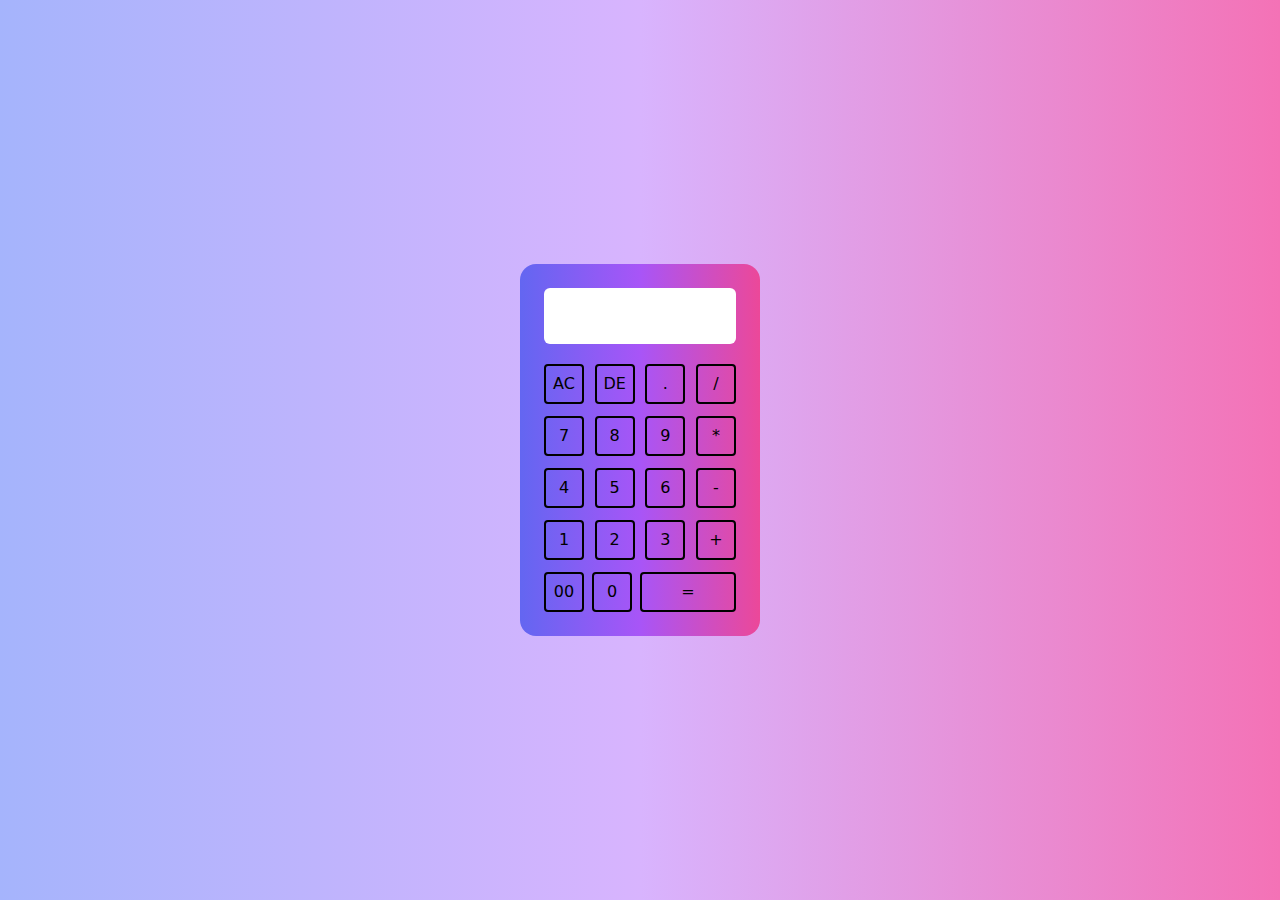
<file: calculator-with-tailwindcss-dom/index.html>
<html lang="en">
<head>
    <meta charset="UTF-8">
    <meta name="viewport" content="width=device-width, initial-scale=1.0">
    <title>Document</title>
    <link rel="stylesheet" href="src/output.css">
</head>
<body class="bg-gradient-to-r from-indigo-300 via-purple-300 to-pink-400 flex justify-center items-center">

    <div id="calculatorDiv" class="p-6 bg-gradient-to-r from-indigo-500 via-purple-500 to-pink-500 rounded-2xl w-60">

        <input id="myScreen" type="text" class="h-14 w-full rounded-md text-right p-2 text-2xl">

        <div class="flex justify-between mt-5">
            <button class="h-10 w-10 border-2 border-solid border-black rounded flex justify-center items-center  hover:bg-blue-300">AC</button>
            <button class="h-10 w-10 border-2 border-solid border-black rounded flex justify-center items-center  hover:bg-blue-300">DE</button>
            <button class="h-10 w-10 border-2 border-solid border-black rounded flex justify-center items-center  hover:bg-blue-300">.</button>
            <button class="h-10 w-10 border-2 border-solid border-black rounded flex justify-center items-center  hover:bg-blue-300">/</button>
        </div>

        <div class="flex justify-between mt-3">
            <button class="h-10 w-10 border-2 border-solid border-black rounded flex justify-center items-center hover:bg-blue-300">7</button>
            <button class="h-10 w-10 border-2 border-solid border-black rounded flex justify-center items-center hover:bg-blue-300">8</button>
            <button class="h-10 w-10 border-2 border-solid border-black rounded flex justify-center items-center hover:bg-blue-300">9</button>
            <button class="h-10 w-10 border-2 border-solid border-black rounded flex justify-center items-center hover:bg-blue-300">*</button>
        </div>

        <div class="flex justify-between mt-3">
            <button class="h-10 w-10 border-2 border-solid border-black rounded flex justify-center items-center hover:bg-blue-300">4</button>
            <button class="h-10 w-10 border-2 border-solid border-black rounded flex justify-center items-center hover:bg-blue-300">5</button>
            <button class="h-10 w-10 border-2 border-solid border-black rounded flex justify-center items-center hover:bg-blue-300">6</button>
            <button class="h-10 w-10 border-2 border-solid border-black rounded flex justify-center items-center hover:bg-blue-300">-</button>
        </div>

        <div class="flex justify-between mt-3">
            <button class="h-10 w-10 border-2 border-solid border-black rounded flex justify-center items-center hover:bg-blue-300">1</button>
            <button class="h-10 w-10 border-2 border-solid border-black rounded flex justify-center items-center hover:bg-blue-300">2</button>
            <button class="h-10 w-10 border-2 border-solid border-black rounded flex justify-center items-center hover:bg-blue-300">3</button>
            <button class="h-10 w-10 border-2 border-solid border-black rounded flex justify-center items-center hover:bg-blue-300">+</button>
        </div>

        <div class="flex mt-3">
            <button class="h-10 w-10 border-2 border-solid border-black rounded flex justify-center items-center mr-2 hover:bg-blue-300">00</button>
            <button class="h-10 w-10 border-2 border-solid border-black rounded flex justify-center items-center mr-2 hover:bg-blue-300">0</button>
            <button class="h-10 w-10 border-2 border-solid border-black rounded flex justify-center items-center flex-1 hover:bg-blue-300 transform-">=</button>
           
        </div>
      
    </div>    
</body>
<script src="script.js"></script>

</html>
</file>
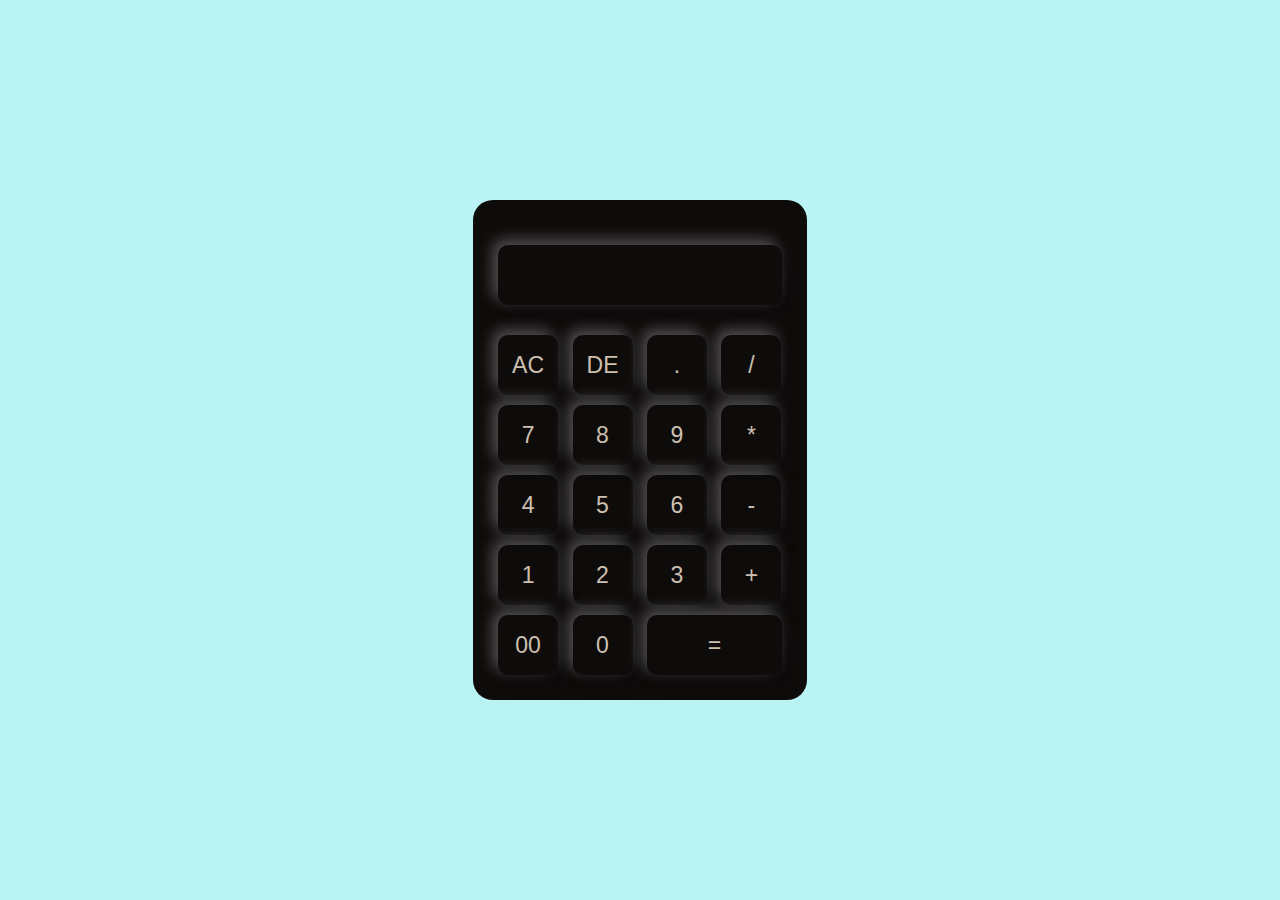
<file: calculator/index.html>
<!DOCTYPE html>
<html lang="en">
    <head>
        <meta charset="UTF-8">
        <meta name="viewport" content="width=device-width, initial-scale=1.0">
        <title>Calculator</title>
        <link rel="stylesheet" href="style.css">
    </head>
    <body>
        <div class="background">
            <div class="Calculator">
                <form>
                   <div class="display-screen">
                        <input type="text" name="display">
                   </div>
                    <div>
                        <input type="button" value="AC" onclick="display.value = ''">
                        <input type="button" value="DE" onclick="display.value = display.value.toString().slice(0, -1)">                        
                        <input type="button" value="." onclick="display.value += '.'">
                        <input type="button" value="/" onclick="display.value += '/'">
                    </div>
                    <div>
                        <input type="button" value="7" onclick="display.value += 7">
                        <input type="button" value="8" onclick="display.value += 8">                        
                        <input type="button" value="9" onclick="display.value += 9">
                        <input type="button" value="*" onclick="display.value += '*'">
                    </div>
                    <div>
                        <input type="button" value="4" onclick="display.value += 4">
                        <input type="button" value="5" onclick="display.value += 5">                        
                        <input type="button" value="6" onclick="display.value += 6">
                        <input type="button" value="-" onclick="display.value += '-'">
                    </div>
                    <div>
                        <input type="button" value="1" onclick="display.value += 1">
                        <input type="button" value="2" onclick="display.value += 2">                        
                        <input type="button" value="3" onclick="display.value += 3">
                        <input type="button" value="+" onclick="display.value += '+'">
                    </div>
                    <div>
                        <input type="button" value="00" onclick="display.value += '00'">
                        <input type="button" value="0" onclick="display.value += 0">                        
                        <input type="button" value="=" onclick="display.value = eval(display.value)"class="equal">                        
                    </div>
                </form>
                
            </div>

        </div>
        <script src="script.js"></script>
    </body>
</html>
</file>
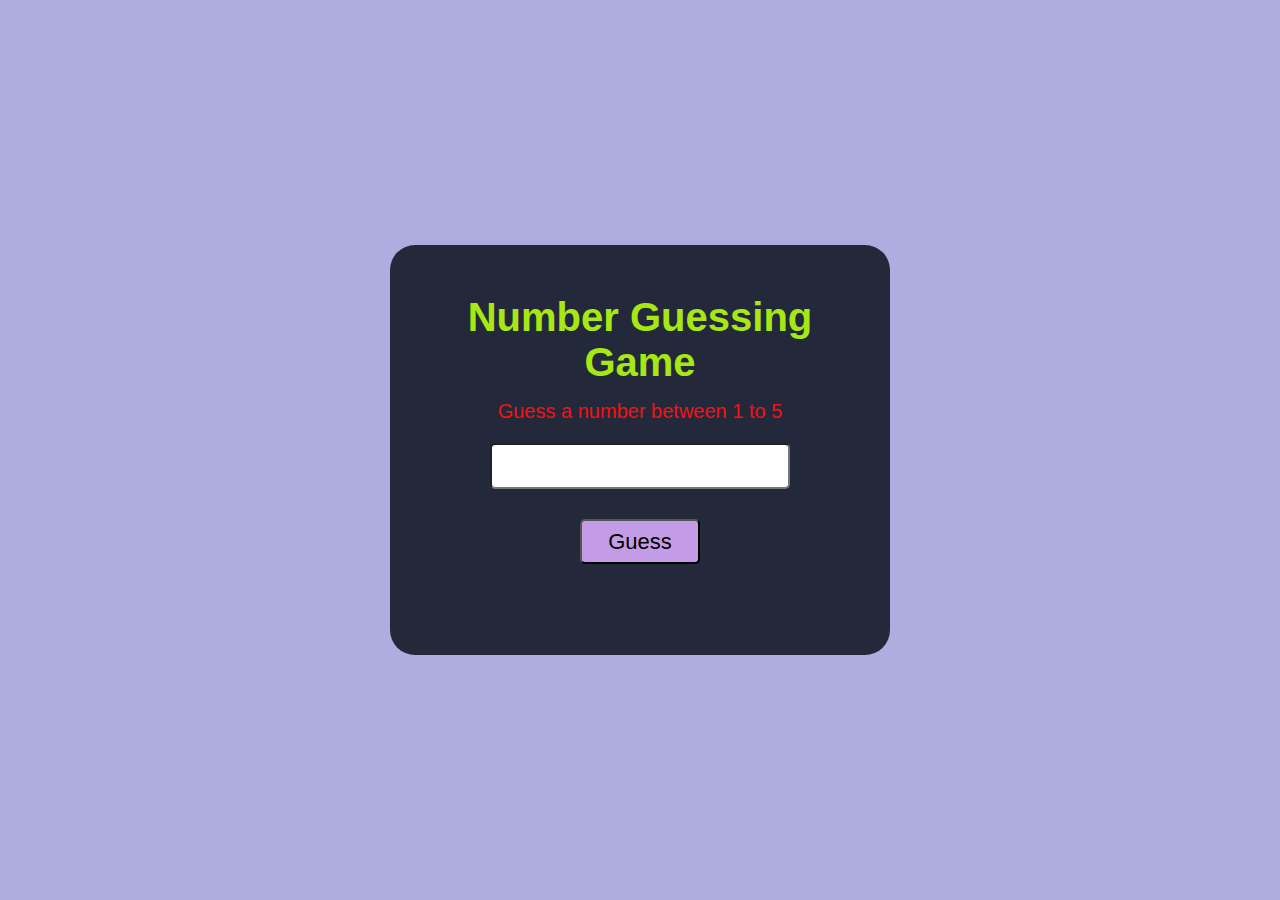
<file: number gessing game/index.html>
<!DOCTYPE html>
<html lang="en">
<head>
    <meta charset="UTF-8">
    <meta name="viewport" content="width=device-width, initial-scale=1.0">
    <title>Number guessing game</title>
    <link rel="stylesheet" href="style.css">
</head>
<body>
    <div class="background">
        <div class="box">
            <h1 class="heading">Number Guessing Game</h1>
            <p class="para">Guess a number between 1 to 5</p>
            <input type="number" class="display" min="1" max="5">
            
            <div class="btn_div">
               <button class="btn">Guess</button>
            </div>
            <p class="msg_para"></p>
        </div>        
    </div>    
    <script src="script.js"></script>
</body>
</html>
</file>
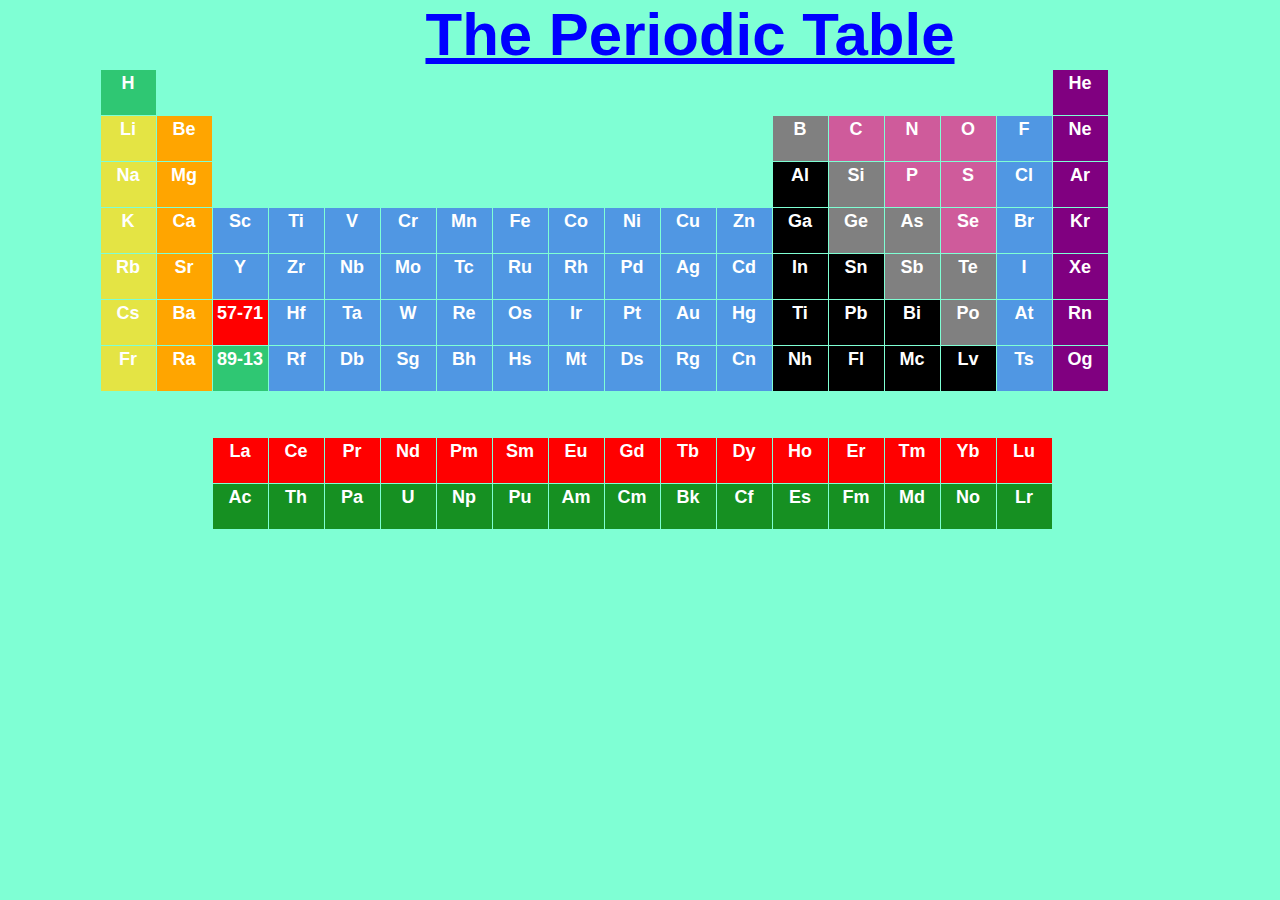
<file: Periodic table/index.html>
<html lang="en">
<head>
    <meta charset="UTF-8">
    <meta name="viewport" content="width=, initial-scale=1.0">
    <title>Periodic Table</title>
    <link rel="stylesheet" href="style.css">
</head>
<body>
   <h1 align="center"><b><u>The Periodic Table</u></b></h1>     
        <div class="table">                 
            <div>
            <button class="btn green">H</button>
            <button class="blank btn"></button>
            <button class="blank btn"></button>
            <button class="blank btn"></button>
            <button class="blank btn"></button>
            <button class="blank btn"></button>
            <button class="blank btn"></button>
            <button class="blank btn"></button>
            <button class="blank btn"></button>
            <button class="blank btn"></button>
            <button class="blank btn"></button>
            <button class="blank btn"></button>
            <button class="blank btn"></button>
            <button class="blank btn"></button>
            <button class="blank btn"></button>
            <button class="blank btn"></button>
            <button class="blank btn"></button>
            <button class="btn purple">He</button>
        </div>
        <div>
            <button class="btn yellow">Li</button>
            <button class="btn orange">Be</button>
            <button class="blank btn"></button>
            <button class="blank btn"></button>
            <button class="blank btn"></button>
            <button class="blank btn"></button>
            <button class="blank btn"></button>
            <button class="blank btn"></button>
            <button class="blank btn"></button>
            <button class="blank btn"></button>
            <button class="blank btn"></button>
            <button class="blank btn"></button>
            <button class="btn grey">B</button>
            <button class="btn pink">C</button>
            <button class="btn pink">N</button>
            <button class="btn pink">O</button>
            <button class="btn blue">F</button>
            <button class="btn purple">Ne</button>
        </div>
        <div>
            <button class="btn yellow">Na</button>
            <button class="btn orange">Mg</button>
            <button class="blank btn"></button>
            <button class="blank btn"></button>
            <button class="blank btn"></button>
            <button class="blank btn"></button>
            <button class="blank btn"></button>
            <button class="blank btn"></button>
            <button class="blank btn"></button>
            <button class="blank btn"></button>
            <button class="blank btn"></button>
            <button class="blank btn"></button>
            <button class="btn black">Al</button>
            <button class="btn grey">Si</button>
            <button class="btn pink">P</button>
            <button class="btn pink">S</button>
            <button class="btn blue">Cl</button>
            <button class="btn purple">Ar</button>
        </div>
        <div>
            <button class="btn yellow">K</button>
            <button class="btn orange">Ca</button>
            <button class="btn blue">Sc</button>
            <button class="btn blue">Ti</button>
            <button class="btn blue">V</button>
            <button class="btn blue">Cr</button>
            <button class="btn blue">Mn</button>
            <button class="btn blue">Fe</button>
            <button class="btn blue">Co</button>
            <button class="btn blue">Ni</button>
            <button class="btn blue">Cu</button>
            <button class="btn blue">Zn</button>
            <button class="btn black">Ga</button>
            <button class="btn grey">Ge</button>
            <button class="btn grey">As</button>
            <button class="btn pink">Se</button>
            <button class="btn blue">Br</button>
            <button class="btn purple">Kr</button>
        </div>
        <div>
            <button class="btn yellow">Rb</button>
            <button class="btn orange">Sr</button>
            <button class="btn blue">Y</button>
            <button class="btn blue">Zr</button>
            <button class="btn blue">Nb</button>
            <button class="btn blue">Mo</button>
            <button class="btn blue">Tc</button>
            <button class="btn blue">Ru</button>
            <button class="btn blue">Rh</button>
            <button class="btn blue">Pd</button>
            <button class="btn blue">Ag</button>
            <button class="btn blue">Cd</button>
            <button class="btn black">In</button>
            <button class="btn black">Sn</button>
            <button class="btn grey">Sb</button>
            <button class="btn grey">Te</button>
            <button class="btn blue">I</button>
            <button class="btn purple">Xe</button>
        </div>
        <div>
            <button class="btn yellow">Cs</button>
            <button class="btn orange">Ba</button>
            <button class="btn red">57-71</button>
            <button class="btn blue">Hf</button>
            <button class="btn blue">Ta</button>
            <button class="btn blue">W</button>
            <button class="btn blue">Re</button>
            <button class="btn blue">Os</button>
            <button class="btn blue">Ir</button>
            <button class="btn blue">Pt</button>
            <button class="btn blue">Au</button>
            <button class="btn blue">Hg</button>
            <button class="btn black">Ti</button>
            <button class="btn black">Pb</button>
            <button class="btn black">Bi</button>
            <button class="btn grey">Po</button>
            <button class="btn blue">At</button>
            <button class="btn purple">Rn</button>
        </div>
        <div>
            <button class="btn yellow">Fr</button>
            <button class="btn orange">Ra</button>
            <button class="btn green">89-13</button>
            <button class="btn blue">Rf</button>
            <button class="btn blue">Db</button>
            <button class="btn blue">Sg</button>
            <button class="btn blue">Bh</button>
            <button class="btn blue">Hs</button>
            <button class="btn blue">Mt</button>
            <button class="btn blue">Ds</button>
            <button class="btn blue">Rg</button>
            <button class="btn blue">Cn</button>
            <button class="btn black">Nh</button>
            <button class="btn black">Fl</button>
            <button class="btn black">Mc</button>
            <button class="btn black">Lv</button>
            <button class="btn blue">Ts</button>
            <button class="btn purple">Og</button>
        </div>
        <div>
            <button class="blank btn"></button>
            <button class="blank btn"></button>
            <button class="blank btn"></button>
            <button class="blank btn"></button>
            <button class="blank btn"></button>
            <button class="blank btn"></button>
            <button class="blank btn"></button>
            <button class="blank btn"></button>
            <button class="blank btn"></button>
            <button class="blank btn"></button>
            <button class="blank btn"></button>
            <button class="blank btn"></button>
            <button class="blank btn"></button>
            <button class="blank btn"></button>
            <button class="blank btn"></button>
        </div>
        <div>
            <button class="blank btn"></button>
            <button class="blank btn"></button>
            <button class="btn red">La</button>
            <button class="btn red">Ce</button>
            <button class="btn red">Pr</button>
            <button class="btn red">Nd</button>
            <button class="btn red">Pm</button>
            <button class="btn red">Sm</button>
            <button class="btn red">Eu</button>
            <button class="btn red">Gd</button>
            <button class="btn red">Tb</button>
            <button class="btn red">Dy</button>
            <button class="btn red">Ho</button>
            <button class="btn red">Er</button>
            <button class="btn red">Tm</button>
            <button class="btn red">Yb</button>
            <button class="btn red">Lu</button>
            <button class="blank btn"></button>
        </div>
        <div>
            <button class="blank btn"></button>
            <button class="blank btn"></button>
            <button class="btn li-green">Ac</button>
            <button class="btn li-green">Th</button>
            <button class="btn li-green">Pa</button>
            <button class="btn li-green">U</button>
            <button class="btn li-green">Np</button>
            <button class="btn li-green">Pu</button>
            <button class="btn li-green">Am</button>
            <button class="btn li-green">Cm</button>
            <button class="btn li-green">Bk</button>
            <button class="btn li-green">Cf</button>
            <button class="btn li-green">Es</button>
            <button class="btn li-green">Fm</button>
            <button class="btn li-green">Md</button>
            <button class="btn li-green">No</button>
            <button class="btn li-green">Lr</button>
            <button class="blank btn"></button>
        </div>
      
    </div> 
    
</body>
</html>
</file>
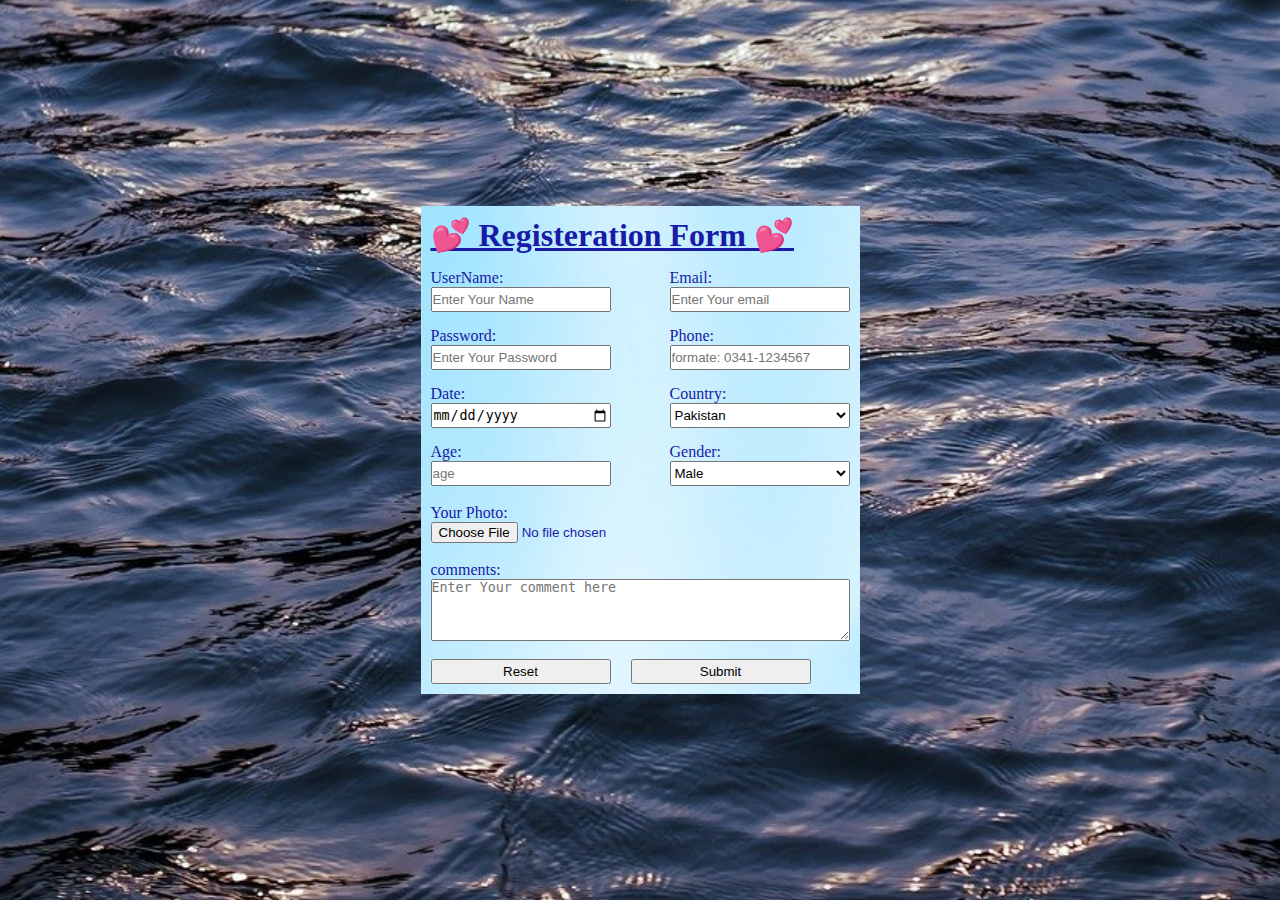
<file: signin form/index.html>
<html lang="en">

<head>
    <meta charset="UTF-8">
    <meta name="viewport" content="width=device-width, initial-scale=1.0">
    <title>SignIn Form</title>
    <link rel="stylesheet" href="style.css">
</head>

<body>
    <div id="div-class">
        <div id="main-box">
            <form>
                <h1><u><b>💕 Registeration Form 💕</b></u></h1>

                <div class="div-top">
                    <div>
                        <label for="text">UserName:<br></label>
                        <input type="text" id="text" class="input" placeholder="Enter Your Name" required>
                        <br>
                    </div>
                
                    <div>
                        <label for="email">Email:<br></label>
                        <input type="email" id="email" class="input" placeholder="Enter Your email" required>
                        <br>
                    </div>
                </div>

                <div class="div-top">
                    <div>
                        <label for="password">Password:<br></label>
                        <input type="password" id="password" min="4" class="input" placeholder="Enter Your Password"
                            required>
                        <br>
                    </div>
                
                    <div>
                        <label for="phone">Phone:<br></label>
                        <input type="tel" id="phone" class="input" pattern="[0-5]{4}-[0-9]{7}"
                            placeholder="formate: 0341-1234567">
                        <br>
                    </div>
                </div>

                <div class="div-top">
                    <div>
                        <label for="calender">Date:<br></label>
                        <input type="date" id="calender" class="input" required>
                        <br>
                    </div>
                
                    <div>
                        <label for="country">Country:<br></label>
                        <select id="Country" class="input">
                            <option value="pakistan">Pakistan</option>
                            <option value="india">India</option>
                            <option value="iran">Iran</option>
                            <option value="turkey">Turkey</option>
                            <option value="dubai">Dubai</option>
                        </select>
                        <br>
                    </div>
                </div>

                <div class="div-top">
                    <div>
                        <label for="age">Age:<br></label>
                        <input type="number" id="age" min="1" max="65" class="input" placeholder="age" required>
                        <br>
                        <br>
                    </div>
                
                    <div>
                        <label for="gender">Gender:<br></label>
                        <select id="gender" class="input">
                            <option value="male">Male</option>
                            <option value="female">Female</option>
                            <br>
                            <br>
                        </select>
                    </div>
                </div>

                <div>
                    <lable>Your Photo: <br></lable>
                    <input type="file" id="">
                    <br>
                    <br>                    
                </div>

                <div>                    
                    <lable for="comments">comments:<br></lable>
                    <textarea name="" id="" rows="4" cols="50" placeholder="Enter Your comment here"></textarea>
                    <br>
                    <br>
                </div>

                
               
                <div id="div-top"></div>
                <div>
                    <input type="reset" class="input">
                         &nbsp; &nbsp;                              
                    <input type="submit" class="input">
                </div>                
            </div>            
                
         </form>   
            
        </div>
    </div>
</body>

</html>
</file>
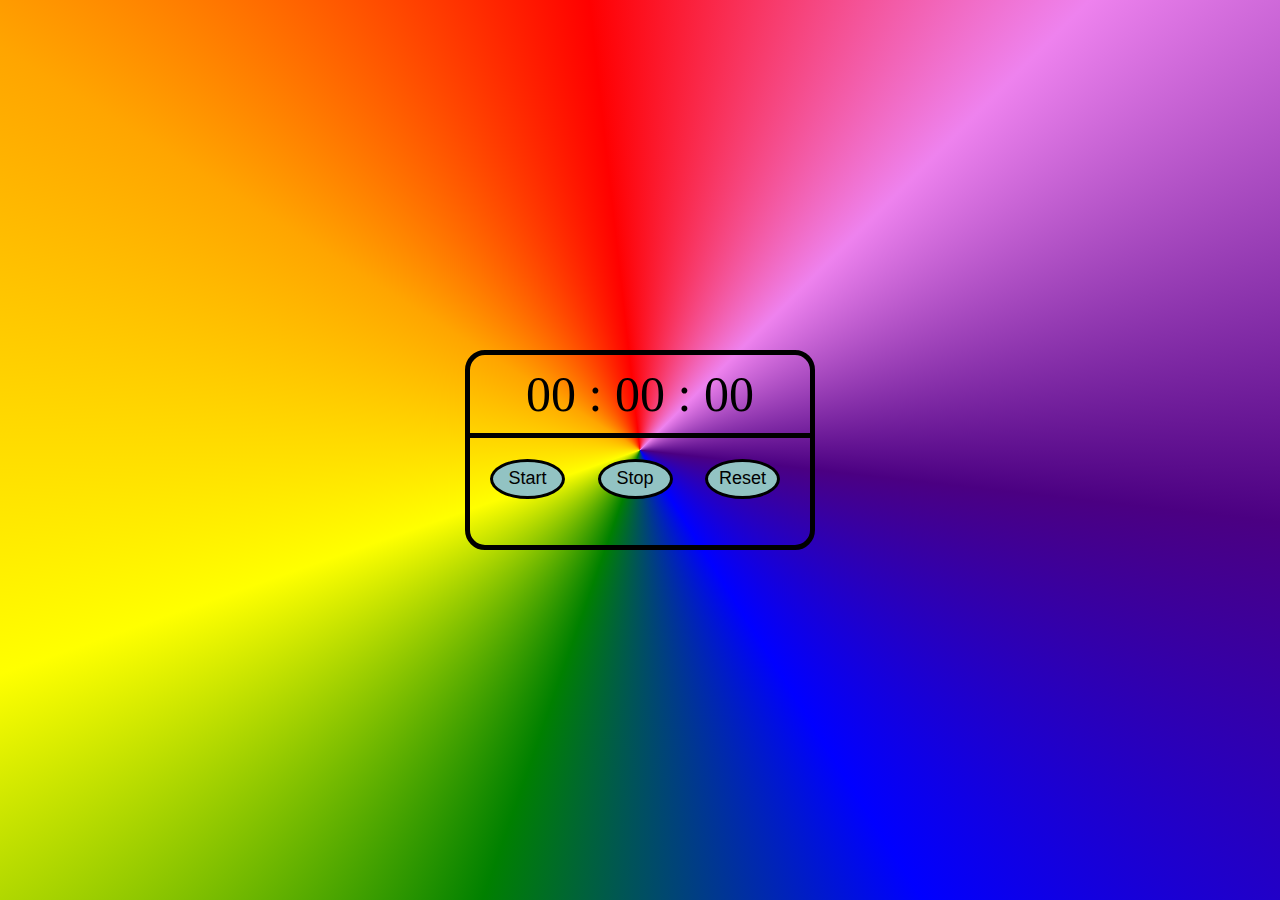
<file: stopwatch/index.html>
<html lang="en">
  <head>
    <meta charset="UTF-8" />
    <meta name="viewport" content="width=device-width, initial-scale=1.0" />
    <title>Document</title>
    <link rel="stylesheet" href="style.css">
  </head>
  <body>
    <div id="main">
        <div id="timerId">00 : 00 : 00</div>
        <button id="startbtn">Start</button>
        <button id="stopbtn">Stop</button>
        <button id="resetbtn">Reset</button>
    </div>

    <script src="index.js"></script>
  </body>
</html>
</file>
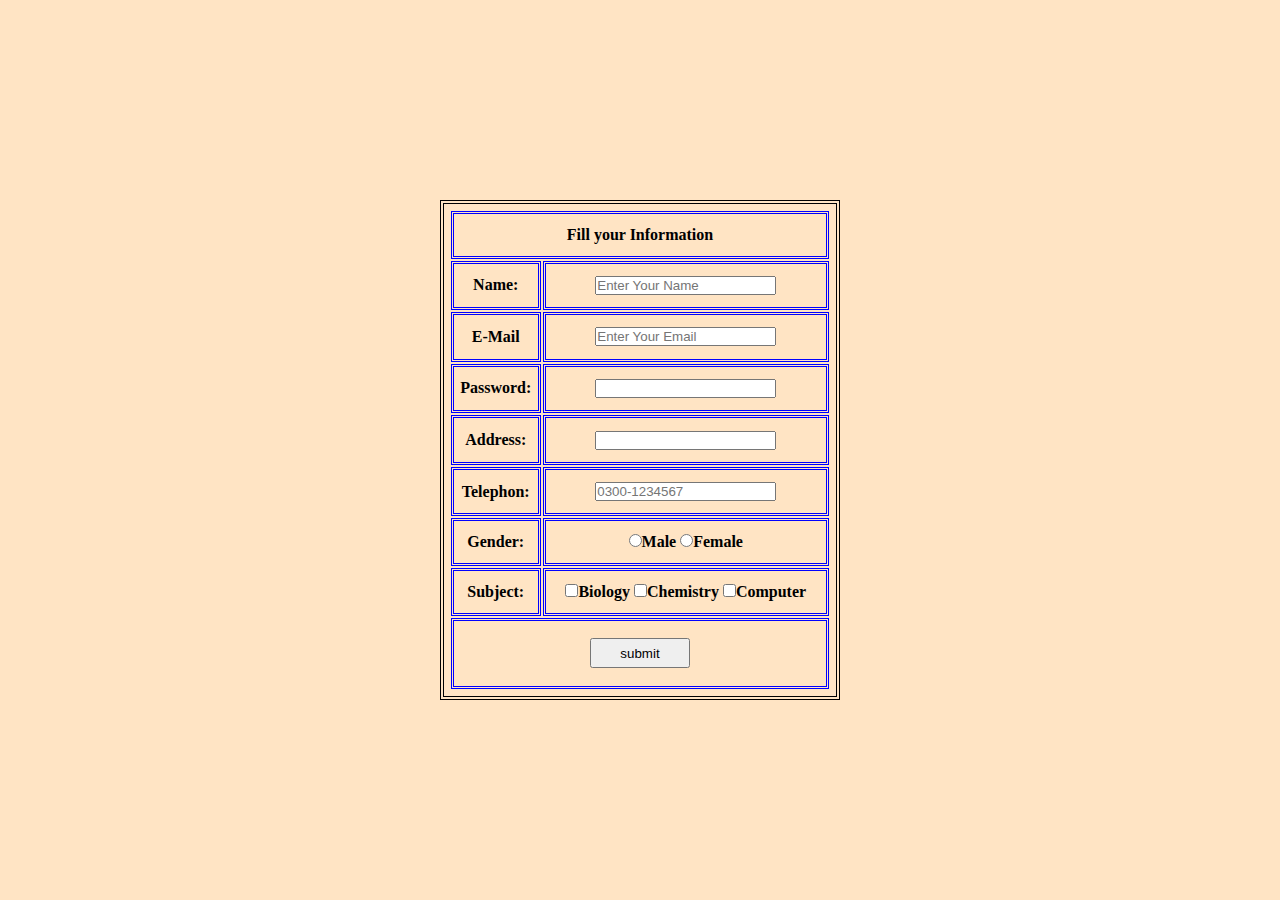
<file: table-form/index.html>
<html lang="en">
<head>
    <meta charset="UTF-8">
    <meta name="viewport" content="width=device-width, initial-scale=1.0">
    <title>Document</title>
    <link rel="stylesheet" href="style.css">
</head>
<body>
    <div id="main">
    <table>
        <th colspan="2">Fill your Information</th>

        <tr>
            <th>Name:</th>
            <th><input type="text" id="name" placeholder="Enter Your Name" required></th>
        </tr>

        <tr>
            <th>E-Mail</th>
            <th><input type="email" id="email" placeholder="Enter Your Email" required></th>
        </tr>

        <tr>
            <th>Password:</th>
            <th><input type="password" id="password"></th>

        </tr>

        <tr>
            <th>Address:</th>
            <th><input type="data" id="address" required></th>

        </tr>

        <tr>
            <th>Telephon:</th>
            <th><input type="tel" id="number" pattern="[0-9]{4}[0-9]{7}" placeholder="0300-1234567" required></th>

        </tr>

        <tr>
            <th>Gender:</th>
            <th><input type="radio" id="gende">Male
            <input type="radio" id="gende">Female</th>

        </tr>    

        <tr>
            <th>Subject:</th>
            <th><input type="checkbox" id="subject">Biology 
            <input type="checkbox">Chemistry
            <input type="checkbox">Computer</th>

        </tr>

       <tr>
           <th colspan="2"><button>submit</button></th>
       </tr>   

    </table>
</div>
</body>
</html>
</file>
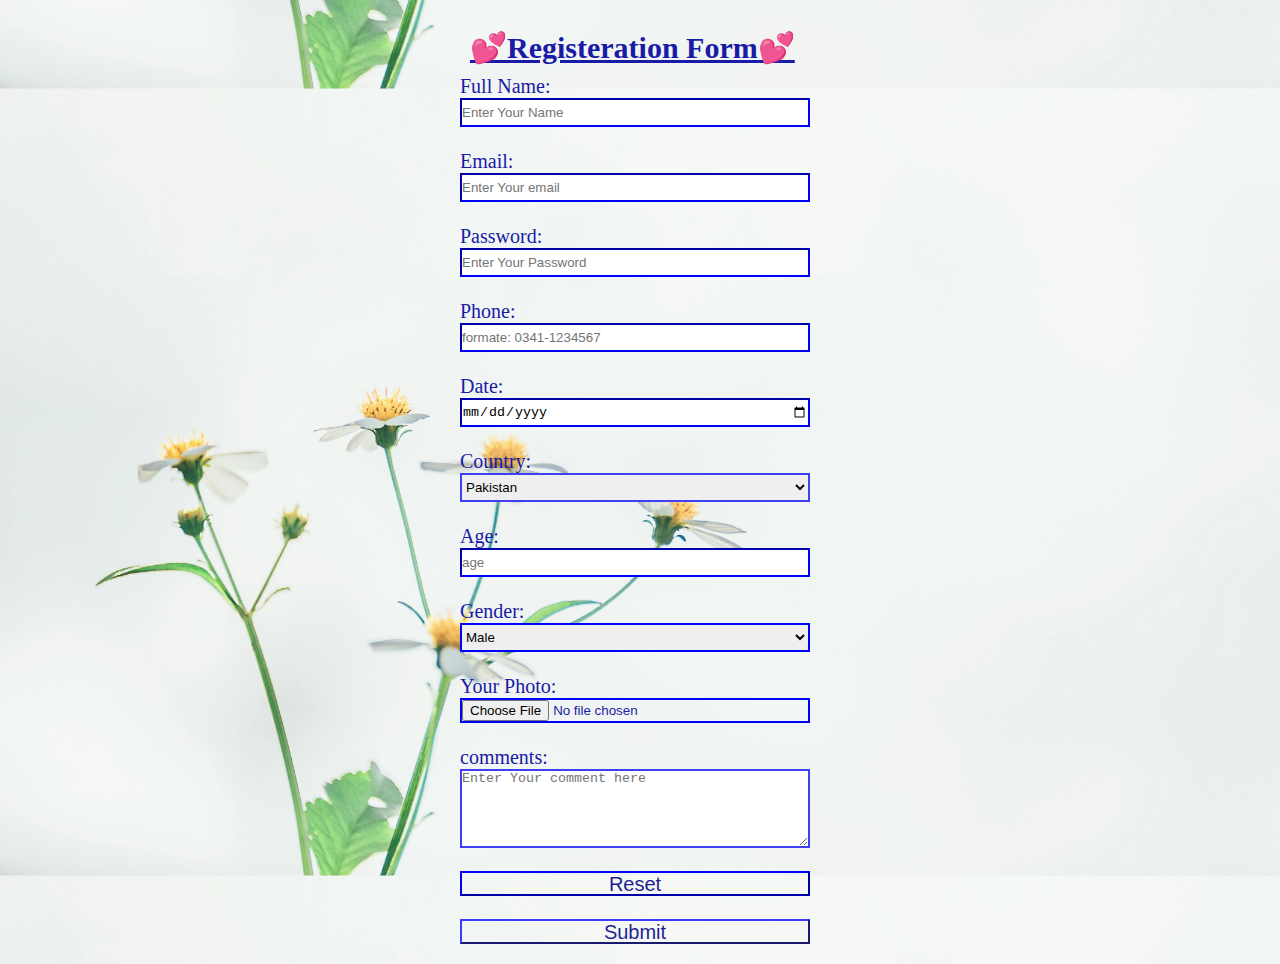
<file: signin form/app.html>
<html lang="en">

<head>
    <meta charset="UTF-8">
    <meta name="viewport" content="width=device-width, initial-scale=1.0">
    <title>SignIn Form</title>
    <link rel="stylesheet" href="app.css">
</head>

<body>
    <div id="div-class">
        <div id="main-box">
            <form>
                <h3><u><b>💕Registeration Form💕<br></b></u></h3>

                
                    <div>
                        <label for="text">Full Name:<br></label>
                        <input type="text" id="text" class="input" placeholder="Enter Your Name" required>
                        <br><br>
                    </div>
                
                    <div>
                        <label for="email">Email:<br></label>
                        <input type="email" id="email" class="input" placeholder="Enter Your email" required>
                        <br><br>
                    </div>
               

                
                    <div>
                        <label for="password">Password:<br></label>
                        <input type="password" id="password" min="4" class="input" placeholder="Enter Your Password"
                            required>
                        <br><br>
                    </div>
                
                    <div>
                        <label for="phone">Phone:<br></label>
                        <input type="tel" id="phone" class="input" pattern="[0-5]{4}-[0-9]{7}"
                            placeholder="formate: 0341-1234567">
                        <br><br>
                    </div>
                

                
                    <div>
                        <label for="calender">Date:<br></label>
                        <input type="date" id="calender" class="input" required>
                        <br><br>
                    </div>
                
                    <div>
                        <label for="country">Country:<br></label>
                        <select id="Country" class="input">
                            <option value="pakistan">Pakistan</option>
                            <option value="india">India</option>
                            <option value="iran">Iran</option>
                            <option value="turkey">Turkey</option>
                            <option value="dubai">Dubai</option>
                        </select>
                        <br><br>
                    </div>
                

                
                    <div>
                        <label for="age">Age:<br></label>
                        <input type="number" id="age" min="1" max="65" class="input" placeholder="age" required>
                        <br>
                        <br>
                    </div>
                
                    <div>
                        <label for="gender">Gender:<br></label>
                        <select id="gender" class="input">
                            <option value="male">Male</option>
                            <option value="female">Female</option>
                            <br>
                            <br>
                        </select>
                    </div><br>
                    
                    <div>
                        <lable>Your Photo: <br></lable>
                        <input type="file" id="photo">
                        <br><br>                                        
                    </div>    

                    <div>                    
                    <lable for="comments">comments:<br></lable>
                    <textarea name="" id="comments" rows="5" cols="45" placeholder="Enter Your comment here"></textarea>
                    <br>
                    <br>
                </div>                     
               
                <div id="div-top"></div>
                <div>
                    <input type="reset" class="input" id="reset">
                         &nbsp;&nbsp;                             
                    <input type="submit" class="input" id="submit">
                </div>                
            </div>            
                
         </form>   
            
        </div>
    </div>
</body>

</html>
</file>
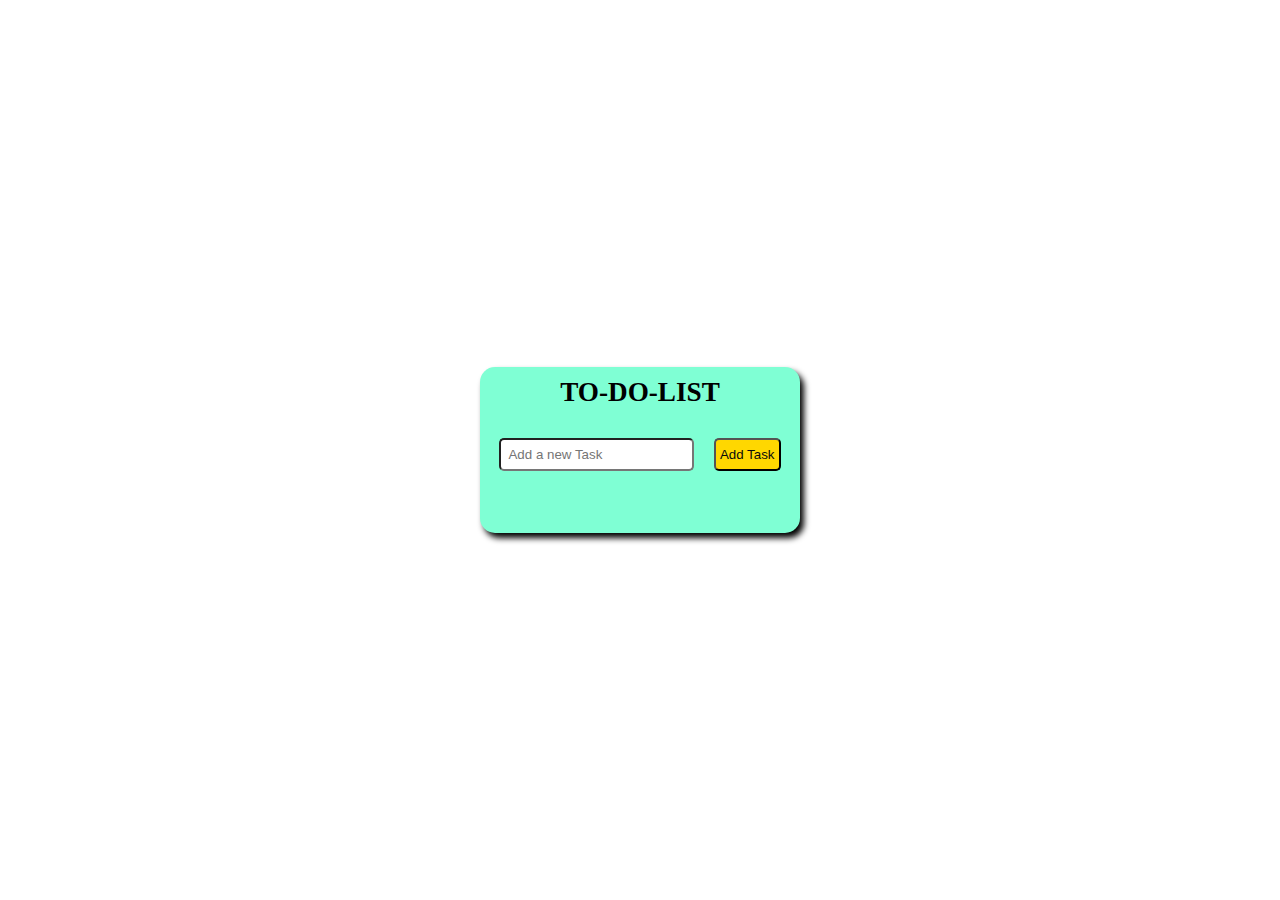
<file: todo-list/main.html>
<html lang="en">
<head>
    <meta charset="UTF-8">
    <meta name="viewport" content="width=device-width, initial-scale=1.0">
    <title>To-Do-Lis</title>
    <link rel="stylesheet" href="main.css">
</head>
<body>
    <div class="container">
        <div class="header">TO-DO-LIST</div>
        <div class="addTask">
            <input type="text" placeholder="Add a new Task" id="inputTask">
            <button onclick="addTask()">Add Task</button>
        </div>
        <ul class="task-List" id="taskList"></ul>
    </div>

    <script src="script.js"></script>
</body>
</html>
</file>
<file: calculator/style.css>
*{
    margin: 0;
    padding: 0;
    font-family: Arial, Helvetica, sans-serif;
    box-sizing: border-box;
}
.background{
    width: 100%;
    height: 100vh;
    background-color: rgb(186, 243, 243);
    display: flex;
    align-items: center;
    justify-content: center;
}


.Calculator{
    background: rgb(14, 11, 11);
    padding: 20px;
    border-radius: 20px;
}

.Calculator form input{
    border: 0;
    outline: 0;
    width: 60px;
    height: 60px;
    border-radius: 10px;
    background: transparent;
    box-shadow: -5px -5px 15px rgba(255, 255, 255, 0.3),8px 8px 15px rgba(0, 0, 0, 0.2);
    font-size: 23px;
    color: rgb(205, 192, 176);
    cursor: pointer;
    margin: 5px;
}

form .display-screen{
    display: flex;
    justify-content: flex-end;
    margin: 20px 0;
}

form .display-screen input {
    text-align: right;
    flex: 1;
    font-size: 35px;
    /* box-shadow: none; */
}

form input.equal{
    width: 135px;
}
</file>
<file: number gessing game/style.css>
*{
    margin: 0;
    padding: 0;
    box-sizing: border-box;
    font-family: Arial, Helvetica, sans-serif;
}
.background{
    width: 100%;
    height: 100vh;
    background-color: rgb(173, 173, 223);
    display: flex;
    justify-content: center;
    align-items: center;   

}
.box{
    width: 500px;
    height: 410px;
    padding: 25px;
    background-color: rgba(1, 9, 17, 0.804);
    justify-content: center;
    text-align: center; 
    border-radius: 25px;   
}
.heading{
    margin-top: 25px;
    font-size: 40px;
    color: rgb(167, 231, 20);
}
.para{
    font-size: 20px;
    margin-top: 15px;
    color: rgb(244, 18, 18);    
}
.display{
    width: 300px;
    font-size: 22px;
    padding: 8px;
    margin-top: 20px;
    border-radius: 5px;
}
.btn_div{
    display: flex;
    justify-content: center;
    align-items: center;
}
.btn{
    display: block;
    width: 120px;
    height: 45px;
    border-radius: 5px;
    font-size: 22px;
    margin-top: 30px;
    background-color:rgba(202, 160, 236, 0.966);
}
.msg_para{
    font-size: 25px;
    font-weight: 600;
    margin-top: 25px;
}
</file>
<file: Periodic table/style.css>
*{
    padding: 0;
    margin: 0;
    font-family: Arial, Helvetica, sans-serif;
    box-sizing: border-box;
}

h1{
    font-size: 60;
    color: blue;   
}
/* 
.table{
    
    justify-content: center;
    align-items: center;
    
} */

body{
    padding-left: 100px;
    min-height: 100vh;
    background-color: aquamarine;
}

button{
    margin: 0.50px;
    padding: 3px;
    border: none;
    outline: none;
    box-shadow: none;

}

.blank{
   background: transparent;
}

.btn{
    width: 55px;
    height: 45px;
    font-size: 18px;    
    display: flex;
    justify-content: center;
    align-content: center;  
}

.green{
    background-color: rgb(47, 199, 115);
    color: white;
    font-weight: 600;
}

.grey{
    background-color: gray;
    color: white;
    font-weight: 600;
}

.black{
    background-color: black;
    color: white;
    font-weight: 600;
}

.yellow{
    background-color: rgb(228, 228, 68);
    color: white;
    font-weight: 600;
}

.pink{
    background-color: rgb(207, 91, 155);
    color: white;
    font-weight: 600;
}

.red{
    background-color: red;
    color: white;
    font-weight: 600;
}

.li-green{
    background-color: rgb(22, 144, 34);
    color: white;
    font-weight: 600;
}

.blue{
    background-color: rgb(80, 151, 227);
    color: white;
    font-weight: 600;
}

.orange{
    background-color: orange;
    color: white;
    font-weight: 600;
}

.purple{
    background-color: purple;
    color: white;
    font-weight: 600;
}

div > div{
    display: flex;
    flex-wrap: nowrap;
}
</file>
<file: signin form/style.css>
*{
    padding: 0;
    margin: 0;
    box-sizing: border-box;
}
#div-class{
    width: 100%;
    height: 100vh;
    background-image: url(nature-8727795_1280.jpg);
    background-position: center;
    background-size: cover;
    color: rgb(25, 27, 167);
    display: flex;
    justify-content: center;
    align-items: center;
}

#main-box{
    height: auto;
    padding: 10px;
    background-image: url(istockphoto-1392386253-1024x1024.jpg);
    background-color: lightgoldenrodyellow;
}

.div-top{
    display: flex;
    justify-content: space-between;
    margin-top: 15px;
}

form .input{
    width: 180px;
    height: 25px;

}
</file>
<file: stopwatch/style.css>
*{
    padding: 0;
    margin: 0;
    box-sizing: border-box;
}

body{
    width: 100%;
    height: 100vh;
    /* background-color: rgb(82, 112, 112); */

    background: conic-gradient(
        from 45deg,
        violet,
        indigo,
        blue,
        green,
        yellow,
        orange,
        red,
        violet
    );  
    display: flex;
    justify-content: center;
    align-items: center;
}
#main{
    width: 350px;
    height: 200px;
    /* background-color: rgb(88, 198, 193); */
    /* background: conic-gradient(
        from 45deg,
        violet,
        indigo,
        blue,
        green,
        yellow,
        orange,
        red,
        violet
    );   */
    font-size: 50px; 
    border-radius: 20px;
    border: 5px solid black;
            
    &:hover{
        box-shadow: 0px 0px 50px yellow;
    }

}

#timerId{
    display: flex;
    justify-content: center;
    align-items: center;
    padding: 10px;
    border-bottom: 5px solid black;
}

button{
    height: 40px;
    width: 75px;    
    margin-left: 20px;
    border: 3px solid black;
    font-size: 18px;
    border-radius: 50%;
    background: rgb(146, 195, 195);

    &:hover{
        box-shadow: 0px 0px 50px yellow;
    }
    
    
}
</file>
<file: table-form/style.css>
*{
    padding: 0;
    margin: 0;
    box-sizing: border-box;
}
#main{
    height: 100vh;
    background-color: bisque;
    display: flex;
    justify-content: center;
    align-items: center;
    &:active{
        background-color: rgb(123, 189, 123);
        ;
    }
}
table{
    height: 500px;
    width: 400px;
    padding: 5px;
    align-items: left;
    background-color: transparent;
    border: 4px double black;
    &:hover{
        background-color: rgb(190, 182, 206);
        &:active{
            background-color: brown;
        }
    }

}

th{
    height: 10px;
    width: 30%px;
    border: 3px double blue;

    &:hover{
        background-color: aquamarine;
        &:active{
            background-color: rgb(56, 191, 35);
            &:any-link{
                background-image: url(girl-removebg-preview.png);
            }
        }
    }
}

button{
    width: 100px;
    height: 30px;

    animation: a, 1s, infinite, running;

}

@keyframes a{
    from{transform: scale(1);}
    to{transform: scale(6);}
}
</file>
<file: signin form/app.css>
*{
    padding: 0;
    margin: 0;
    box-sizing: border-box;
}
#div-class{  
    width: 100%;
    height: 100vh;
    background-image: url(pexels-minan1398-1369280.jpg);
    background-position: center;
    background-size: contain;  
    color: rgb(25, 27, 167);
    display: flex;
    justify-content: center;
    align-items: center;
    height: auto;
} 

#main-box{
    height: 100%;
    width: 400px;
    padding: 20px;
    font-size: 20px;    
    align-items: center;
}

form .input{
    width: 350px;
    height: 29px;
    border-color: blue;   
}

#gender{
    width: 350px;
    height: 29px;
    border: 2px solid blue;
}

#country{
    width: 350px;
    height: 29px;
    border: 2px solid rgb(64, 64, 242);
}
#comments{
    border: 2px solid rgb(64, 64, 242);
    width: 350px;
}

h3{
    font-size: 30px;
    padding: 10px;
}

#reset{
    background: transparent;
    height: 25px;
    border-color: blue;
    font-size: 20px;
    color:rgb(31, 31, 148)
}

#submit{
    background: transparent;
    height: 25px;
    border-color: rgb(47, 47, 196);
    font-size: 20px;
    color:rgb(31, 31, 148)
}

#photo{
    border: 2px solid blue;
    width: 350px;
}
</file>
<file: todo-list/main.css>
body{
    padding: 0;
    margin: 0;
    display: flex;
    justify-content: center;
    align-items: center;
    height: 100vh;
    background-color: linear-gradient(135deg, #153677, #4e085f);

}

.container{
    border: none;
    border-radius: 15px;
    background-color: aquamarine;
    height: auto;
    width: 25vw;
    box-shadow: 4px 5px 6px;
} 

.header{
    text-align: center;
    padding: 10px;
    font-size: 1.7em;
    font-weight: 900;
    border-bottom: 0.5 solid white;
    margin-bottom: 20px;
}

.addTask{
    display: flex;
    justify-content: space-evenly;
}

input{
    padding: 7px;
    border-radius: 5px;
}

button:hover{
    border: 1px solid black;
    box-shadow: 2px 2px 2px;
}

button{
    background-color: gold;
    color: rgb(11,11,11);
    padding: 4px;
    border-radius: 5px;
}

ul{
    list-style: none;
    padding: 15px;
}

li{
    display: flex;
    justify-content: space-between;
    border: 1px solid white;
    border-radius: 5px;
    padding: 8px;
    margin-bottom: 7px;
}
</file>
<file: calculator-with-tailwindcss-dom/src/output.css>
/*
! tailwindcss v3.4.10 | MIT License | https://tailwindcss.com
*/

/*
1. Prevent padding and border from affecting element width. (https://github.com/mozdevs/cssremedy/issues/4)
2. Allow adding a border to an element by just adding a border-width. (https://github.com/tailwindcss/tailwindcss/pull/116)
*/

*,
::before,
::after {
  box-sizing: border-box;
  /* 1 */
  border-width: 0;
  /* 2 */
  border-style: solid;
  /* 2 */
  border-color: #e5e7eb;
  /* 2 */
}

::before,
::after {
  --tw-content: '';
}

/*
1. Use a consistent sensible line-height in all browsers.
2. Prevent adjustments of font size after orientation changes in iOS.
3. Use a more readable tab size.
4. Use the user's configured `sans` font-family by default.
5. Use the user's configured `sans` font-feature-settings by default.
6. Use the user's configured `sans` font-variation-settings by default.
7. Disable tap highlights on iOS
*/

html,
:host {
  line-height: 1.5;
  /* 1 */
  -webkit-text-size-adjust: 100%;
  /* 2 */
  -moz-tab-size: 4;
  /* 3 */
  -o-tab-size: 4;
     tab-size: 4;
  /* 3 */
  font-family: ui-sans-serif, system-ui, sans-serif, "Apple Color Emoji", "Segoe UI Emoji", "Segoe UI Symbol", "Noto Color Emoji";
  /* 4 */
  font-feature-settings: normal;
  /* 5 */
  font-variation-settings: normal;
  /* 6 */
  -webkit-tap-highlight-color: transparent;
  /* 7 */
}

/*
1. Remove the margin in all browsers.
2. Inherit line-height from `html` so users can set them as a class directly on the `html` element.
*/

body {
  margin: 0;
  /* 1 */
  line-height: inherit;
  /* 2 */
}

/*
1. Add the correct height in Firefox.
2. Correct the inheritance of border color in Firefox. (https://bugzilla.mozilla.org/show_bug.cgi?id=190655)
3. Ensure horizontal rules are visible by default.
*/

hr {
  height: 0;
  /* 1 */
  color: inherit;
  /* 2 */
  border-top-width: 1px;
  /* 3 */
}

/*
Add the correct text decoration in Chrome, Edge, and Safari.
*/

abbr:where([title]) {
  -webkit-text-decoration: underline dotted;
          text-decoration: underline dotted;
}

/*
Remove the default font size and weight for headings.
*/

h1,
h2,
h3,
h4,
h5,
h6 {
  font-size: inherit;
  font-weight: inherit;
}

/*
Reset links to optimize for opt-in styling instead of opt-out.
*/

a {
  color: inherit;
  text-decoration: inherit;
}

/*
Add the correct font weight in Edge and Safari.
*/

b,
strong {
  font-weight: bolder;
}

/*
1. Use the user's configured `mono` font-family by default.
2. Use the user's configured `mono` font-feature-settings by default.
3. Use the user's configured `mono` font-variation-settings by default.
4. Correct the odd `em` font sizing in all browsers.
*/

code,
kbd,
samp,
pre {
  font-family: ui-monospace, SFMono-Regular, Menlo, Monaco, Consolas, "Liberation Mono", "Courier New", monospace;
  /* 1 */
  font-feature-settings: normal;
  /* 2 */
  font-variation-settings: normal;
  /* 3 */
  font-size: 1em;
  /* 4 */
}

/*
Add the correct font size in all browsers.
*/

small {
  font-size: 80%;
}

/*
Prevent `sub` and `sup` elements from affecting the line height in all browsers.
*/

sub,
sup {
  font-size: 75%;
  line-height: 0;
  position: relative;
  vertical-align: baseline;
}

sub {
  bottom: -0.25em;
}

sup {
  top: -0.5em;
}

/*
1. Remove text indentation from table contents in Chrome and Safari. (https://bugs.chromium.org/p/chromium/issues/detail?id=999088, https://bugs.webkit.org/show_bug.cgi?id=201297)
2. Correct table border color inheritance in all Chrome and Safari. (https://bugs.chromium.org/p/chromium/issues/detail?id=935729, https://bugs.webkit.org/show_bug.cgi?id=195016)
3. Remove gaps between table borders by default.
*/

table {
  text-indent: 0;
  /* 1 */
  border-color: inherit;
  /* 2 */
  border-collapse: collapse;
  /* 3 */
}

/*
1. Change the font styles in all browsers.
2. Remove the margin in Firefox and Safari.
3. Remove default padding in all browsers.
*/

button,
input,
optgroup,
select,
textarea {
  font-family: inherit;
  /* 1 */
  font-feature-settings: inherit;
  /* 1 */
  font-variation-settings: inherit;
  /* 1 */
  font-size: 100%;
  /* 1 */
  font-weight: inherit;
  /* 1 */
  line-height: inherit;
  /* 1 */
  letter-spacing: inherit;
  /* 1 */
  color: inherit;
  /* 1 */
  margin: 0;
  /* 2 */
  padding: 0;
  /* 3 */
}

/*
Remove the inheritance of text transform in Edge and Firefox.
*/

button,
select {
  text-transform: none;
}

/*
1. Correct the inability to style clickable types in iOS and Safari.
2. Remove default button styles.
*/

button,
input:where([type='button']),
input:where([type='reset']),
input:where([type='submit']) {
  -webkit-appearance: button;
  /* 1 */
  background-color: transparent;
  /* 2 */
  background-image: none;
  /* 2 */
}

/*
Use the modern Firefox focus style for all focusable elements.
*/

:-moz-focusring {
  outline: auto;
}

/*
Remove the additional `:invalid` styles in Firefox. (https://github.com/mozilla/gecko-dev/blob/2f9eacd9d3d995c937b4251a5557d95d494c9be1/layout/style/res/forms.css#L728-L737)
*/

:-moz-ui-invalid {
  box-shadow: none;
}

/*
Add the correct vertical alignment in Chrome and Firefox.
*/

progress {
  vertical-align: baseline;
}

/*
Correct the cursor style of increment and decrement buttons in Safari.
*/

::-webkit-inner-spin-button,
::-webkit-outer-spin-button {
  height: auto;
}

/*
1. Correct the odd appearance in Chrome and Safari.
2. Correct the outline style in Safari.
*/

[type='search'] {
  -webkit-appearance: textfield;
  /* 1 */
  outline-offset: -2px;
  /* 2 */
}

/*
Remove the inner padding in Chrome and Safari on macOS.
*/

::-webkit-search-decoration {
  -webkit-appearance: none;
}

/*
1. Correct the inability to style clickable types in iOS and Safari.
2. Change font properties to `inherit` in Safari.
*/

::-webkit-file-upload-button {
  -webkit-appearance: button;
  /* 1 */
  font: inherit;
  /* 2 */
}

/*
Add the correct display in Chrome and Safari.
*/

summary {
  display: list-item;
}

/*
Removes the default spacing and border for appropriate elements.
*/

blockquote,
dl,
dd,
h1,
h2,
h3,
h4,
h5,
h6,
hr,
figure,
p,
pre {
  margin: 0;
}

fieldset {
  margin: 0;
  padding: 0;
}

legend {
  padding: 0;
}

ol,
ul,
menu {
  list-style: none;
  margin: 0;
  padding: 0;
}

/*
Reset default styling for dialogs.
*/

dialog {
  padding: 0;
}

/*
Prevent resizing textareas horizontally by default.
*/

textarea {
  resize: vertical;
}

/*
1. Reset the default placeholder opacity in Firefox. (https://github.com/tailwindlabs/tailwindcss/issues/3300)
2. Set the default placeholder color to the user's configured gray 400 color.
*/

input::-moz-placeholder, textarea::-moz-placeholder {
  opacity: 1;
  /* 1 */
  color: #9ca3af;
  /* 2 */
}

input::placeholder,
textarea::placeholder {
  opacity: 1;
  /* 1 */
  color: #9ca3af;
  /* 2 */
}

/*
Set the default cursor for buttons.
*/

button,
[role="button"] {
  cursor: pointer;
}

/*
Make sure disabled buttons don't get the pointer cursor.
*/

:disabled {
  cursor: default;
}

/*
1. Make replaced elements `display: block` by default. (https://github.com/mozdevs/cssremedy/issues/14)
2. Add `vertical-align: middle` to align replaced elements more sensibly by default. (https://github.com/jensimmons/cssremedy/issues/14#issuecomment-634934210)
   This can trigger a poorly considered lint error in some tools but is included by design.
*/

img,
svg,
video,
canvas,
audio,
iframe,
embed,
object {
  display: block;
  /* 1 */
  vertical-align: middle;
  /* 2 */
}

/*
Constrain images and videos to the parent width and preserve their intrinsic aspect ratio. (https://github.com/mozdevs/cssremedy/issues/14)
*/

img,
video {
  max-width: 100%;
  height: auto;
}

/* Make elements with the HTML hidden attribute stay hidden by default */

[hidden] {
  display: none;
}

*, ::before, ::after {
  --tw-border-spacing-x: 0;
  --tw-border-spacing-y: 0;
  --tw-translate-x: 0;
  --tw-translate-y: 0;
  --tw-rotate: 0;
  --tw-skew-x: 0;
  --tw-skew-y: 0;
  --tw-scale-x: 1;
  --tw-scale-y: 1;
  --tw-pan-x:  ;
  --tw-pan-y:  ;
  --tw-pinch-zoom:  ;
  --tw-scroll-snap-strictness: proximity;
  --tw-gradient-from-position:  ;
  --tw-gradient-via-position:  ;
  --tw-gradient-to-position:  ;
  --tw-ordinal:  ;
  --tw-slashed-zero:  ;
  --tw-numeric-figure:  ;
  --tw-numeric-spacing:  ;
  --tw-numeric-fraction:  ;
  --tw-ring-inset:  ;
  --tw-ring-offset-width: 0px;
  --tw-ring-offset-color: #fff;
  --tw-ring-color: rgb(59 130 246 / 0.5);
  --tw-ring-offset-shadow: 0 0 #0000;
  --tw-ring-shadow: 0 0 #0000;
  --tw-shadow: 0 0 #0000;
  --tw-shadow-colored: 0 0 #0000;
  --tw-blur:  ;
  --tw-brightness:  ;
  --tw-contrast:  ;
  --tw-grayscale:  ;
  --tw-hue-rotate:  ;
  --tw-invert:  ;
  --tw-saturate:  ;
  --tw-sepia:  ;
  --tw-drop-shadow:  ;
  --tw-backdrop-blur:  ;
  --tw-backdrop-brightness:  ;
  --tw-backdrop-contrast:  ;
  --tw-backdrop-grayscale:  ;
  --tw-backdrop-hue-rotate:  ;
  --tw-backdrop-invert:  ;
  --tw-backdrop-opacity:  ;
  --tw-backdrop-saturate:  ;
  --tw-backdrop-sepia:  ;
  --tw-contain-size:  ;
  --tw-contain-layout:  ;
  --tw-contain-paint:  ;
  --tw-contain-style:  ;
}

::backdrop {
  --tw-border-spacing-x: 0;
  --tw-border-spacing-y: 0;
  --tw-translate-x: 0;
  --tw-translate-y: 0;
  --tw-rotate: 0;
  --tw-skew-x: 0;
  --tw-skew-y: 0;
  --tw-scale-x: 1;
  --tw-scale-y: 1;
  --tw-pan-x:  ;
  --tw-pan-y:  ;
  --tw-pinch-zoom:  ;
  --tw-scroll-snap-strictness: proximity;
  --tw-gradient-from-position:  ;
  --tw-gradient-via-position:  ;
  --tw-gradient-to-position:  ;
  --tw-ordinal:  ;
  --tw-slashed-zero:  ;
  --tw-numeric-figure:  ;
  --tw-numeric-spacing:  ;
  --tw-numeric-fraction:  ;
  --tw-ring-inset:  ;
  --tw-ring-offset-width: 0px;
  --tw-ring-offset-color: #fff;
  --tw-ring-color: rgb(59 130 246 / 0.5);
  --tw-ring-offset-shadow: 0 0 #0000;
  --tw-ring-shadow: 0 0 #0000;
  --tw-shadow: 0 0 #0000;
  --tw-shadow-colored: 0 0 #0000;
  --tw-blur:  ;
  --tw-brightness:  ;
  --tw-contrast:  ;
  --tw-grayscale:  ;
  --tw-hue-rotate:  ;
  --tw-invert:  ;
  --tw-saturate:  ;
  --tw-sepia:  ;
  --tw-drop-shadow:  ;
  --tw-backdrop-blur:  ;
  --tw-backdrop-brightness:  ;
  --tw-backdrop-contrast:  ;
  --tw-backdrop-grayscale:  ;
  --tw-backdrop-hue-rotate:  ;
  --tw-backdrop-invert:  ;
  --tw-backdrop-opacity:  ;
  --tw-backdrop-saturate:  ;
  --tw-backdrop-sepia:  ;
  --tw-contain-size:  ;
  --tw-contain-layout:  ;
  --tw-contain-paint:  ;
  --tw-contain-style:  ;
}

.m-1 {
  margin: 0.25rem;
}

.mt-3 {
  margin-top: 0.75rem;
}

.mr-2 {
  margin-right: 0.5rem;
}

.mt-5 {
  margin-top: 1.25rem;
}

.flex {
  display: flex;
}

.h-10 {
  height: 2.5rem;
}

.h-8 {
  height: 2rem;
}

.h-1 {
  height: 0.25rem;
}

.h-14 {
  height: 3.5rem;
}

.w-10 {
  width: 2.5rem;
}

.w-full {
  width: 100%;
}

.w-60 {
  width: 15rem;
}

.flex-1 {
  flex: 1 1 0%;
}

.transform {
  transform: translate(var(--tw-translate-x), var(--tw-translate-y)) rotate(var(--tw-rotate)) skewX(var(--tw-skew-x)) skewY(var(--tw-skew-y)) scaleX(var(--tw-scale-x)) scaleY(var(--tw-scale-y));
}

.items-center {
  align-items: center;
}

.justify-center {
  justify-content: center;
}

.justify-between {
  justify-content: space-between;
}

.rounded {
  border-radius: 0.25rem;
}

.rounded-md {
  border-radius: 0.375rem;
}

.rounded-xl {
  border-radius: 0.75rem;
}

.rounded-2xl {
  border-radius: 1rem;
}

.border {
  border-width: 1px;
}

.border-2 {
  border-width: 2px;
}

.border-s {
  border-inline-start-width: 1px;
}

.border-solid {
  border-style: solid;
}

.border-black {
  --tw-border-opacity: 1;
  border-color: rgb(0 0 0 / var(--tw-border-opacity));
}

.bg-lime-400 {
  --tw-bg-opacity: 1;
  background-color: rgb(163 230 53 / var(--tw-bg-opacity));
}

.bg-transparent {
  background-color: transparent;
}

.bg-gradient-to-r {
  background-image: linear-gradient(to right, var(--tw-gradient-stops));
}

.from-indigo-500 {
  --tw-gradient-from: #6366f1 var(--tw-gradient-from-position);
  --tw-gradient-to: rgb(99 102 241 / 0) var(--tw-gradient-to-position);
  --tw-gradient-stops: var(--tw-gradient-from), var(--tw-gradient-to);
}

.from-indigo-200 {
  --tw-gradient-from: #c7d2fe var(--tw-gradient-from-position);
  --tw-gradient-to: rgb(199 210 254 / 0) var(--tw-gradient-to-position);
  --tw-gradient-stops: var(--tw-gradient-from), var(--tw-gradient-to);
}

.from-indigo-300 {
  --tw-gradient-from: #a5b4fc var(--tw-gradient-from-position);
  --tw-gradient-to: rgb(165 180 252 / 0) var(--tw-gradient-to-position);
  --tw-gradient-stops: var(--tw-gradient-from), var(--tw-gradient-to);
}

.via-purple-500 {
  --tw-gradient-to: rgb(168 85 247 / 0)  var(--tw-gradient-to-position);
  --tw-gradient-stops: var(--tw-gradient-from), #a855f7 var(--tw-gradient-via-position), var(--tw-gradient-to);
}

.via-purple-300 {
  --tw-gradient-to: rgb(216 180 254 / 0)  var(--tw-gradient-to-position);
  --tw-gradient-stops: var(--tw-gradient-from), #d8b4fe var(--tw-gradient-via-position), var(--tw-gradient-to);
}

.to-pink-500 {
  --tw-gradient-to: #ec4899 var(--tw-gradient-to-position);
}

.to-pink-400 {
  --tw-gradient-to: #f472b6 var(--tw-gradient-to-position);
}

.p-3 {
  padding: 0.75rem;
}

.p-6 {
  padding: 1.5rem;
}

.p-2 {
  padding: 0.5rem;
}

.text-right {
  text-align: right;
}

.text-base {
  font-size: 1rem;
  line-height: 1.5rem;
}

.text-lg {
  font-size: 1.125rem;
  line-height: 1.75rem;
}

.text-2xl {
  font-size: 1.5rem;
  line-height: 2rem;
}

.hover\:bg-blue-300:hover {
  --tw-bg-opacity: 1;
  background-color: rgb(147 197 253 / var(--tw-bg-opacity));
}
</file>
